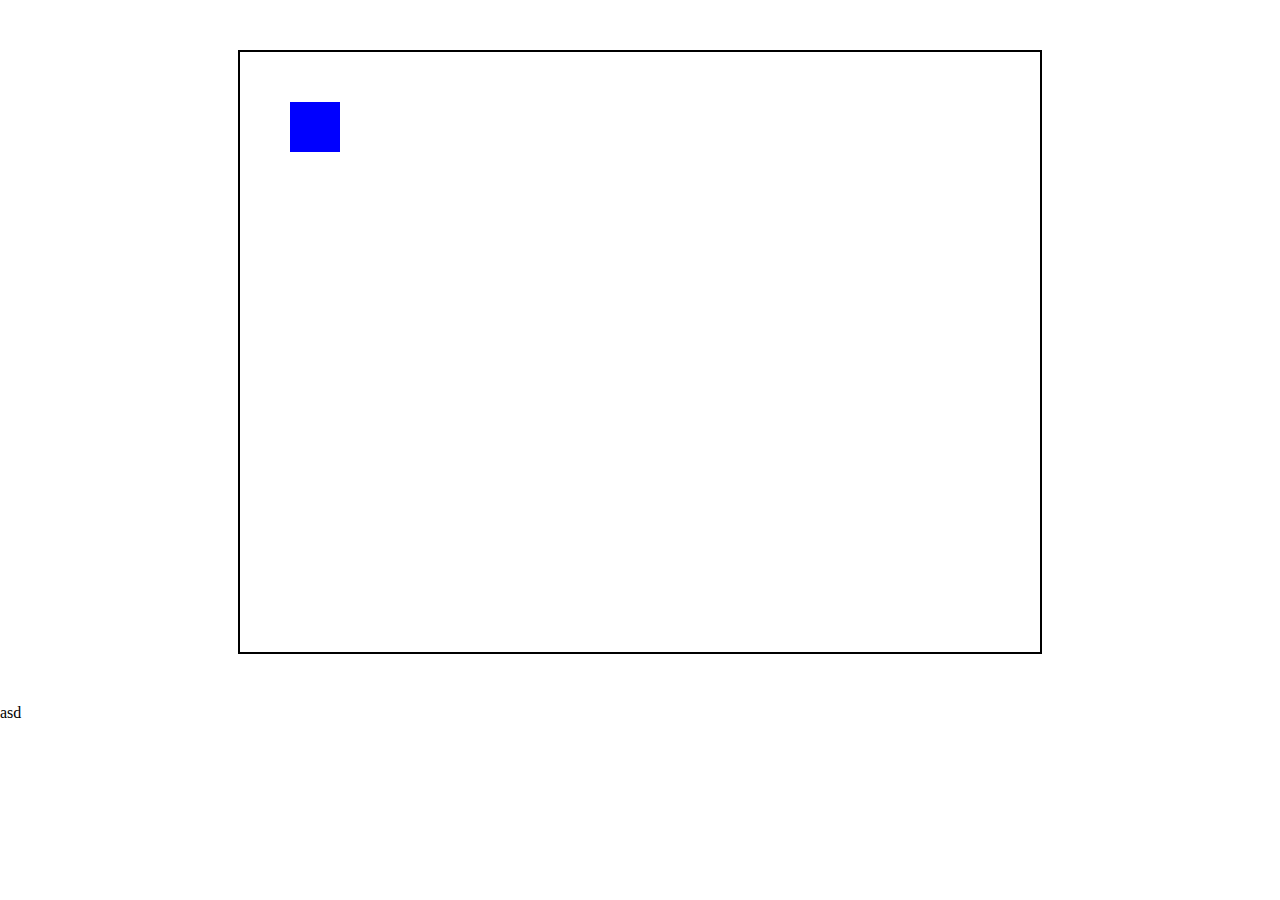
<file: CRM/index.html>
<!DOCTYPE html>
<html lang="es">
<head>
  <meta charset="UTF-8">
  <meta name="viewport" content="width=device-width, initial-scale=1.0">
  <title>Juego en 3ra Persona</title>
  <link rel="stylesheet" href="style.css">
</head>
<body>
  <div class="game-container">
    <div class="character" id="character"></div>
  </div>
  <script src="script.js"></script>
</body>
</html>
asd
</file>
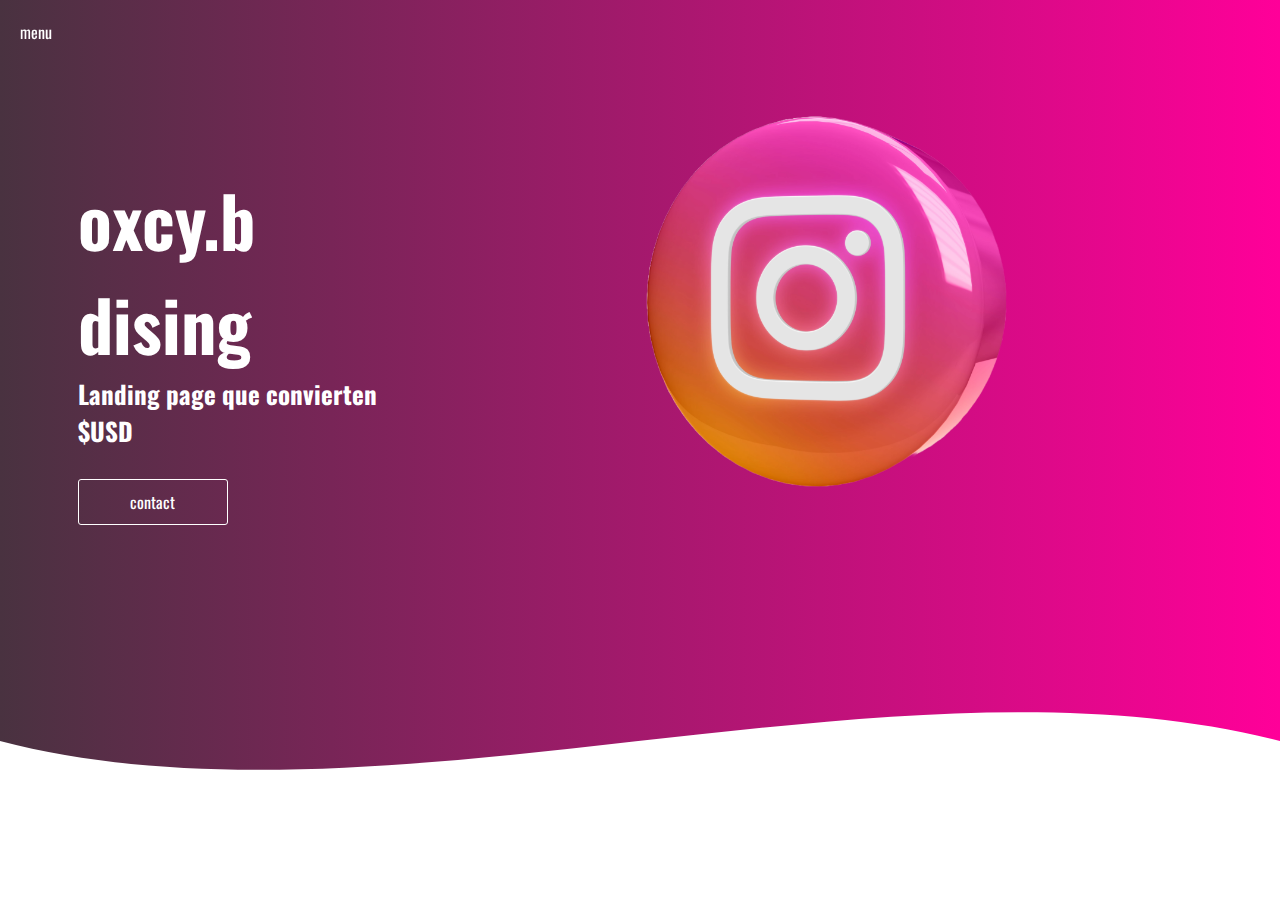
<file: landing pagefull/index.html>
<!DOCTYPE html>
<html lang="en">
<head>
    <meta charset="UTF-8">
    <meta name="viewport" content="width=device-width, initial-scale=1.0">
    <title>Landing page</title>
    <link rel="stylesheet" href="styles.css">
    <link href="https://fonts.googleapis.com/css2?family=Oswald:wght@500&display=swap" rel="stylesheet">
</head>
<body>
    <header>
        <nav>
            <a href="#" id="icono" class="icono">menu</a>
            <div class="enlaces uno" id="enlaces">
                <a href="#">inicio</a>
                <a href="#">acerca de</a>
                <a href="#">contacto</a>
            </div>
        </nav>
        <div class="container">
            <div class="textos">
                <h1>oxcy.b dising </h1>
                <h2>Landing page que convierten $USD</h2>
                <a href="#">contact</a>
            </div>
            <img src="ig.png" alt="Imagen de ejemplo">
        </div>
    </header>

    <div class="wave">
        <div style="height: 150px; overflow: hidden;" >
                <svg viewBox="0 0 500 150" preserveAspectRatio="none" style="height: 100%; width: 100%;">
                <path d="M0.00,49.98 C149.99,150.00 349.20,-49.98 500.00,49.98 L500.00,150.00 L0.00,150.00 Z" style="stroke: none; fill: #fff;">
                </path></svg></div>
    </div>
    <script src="script.js"></script>

    
</body>
</html>
</file>
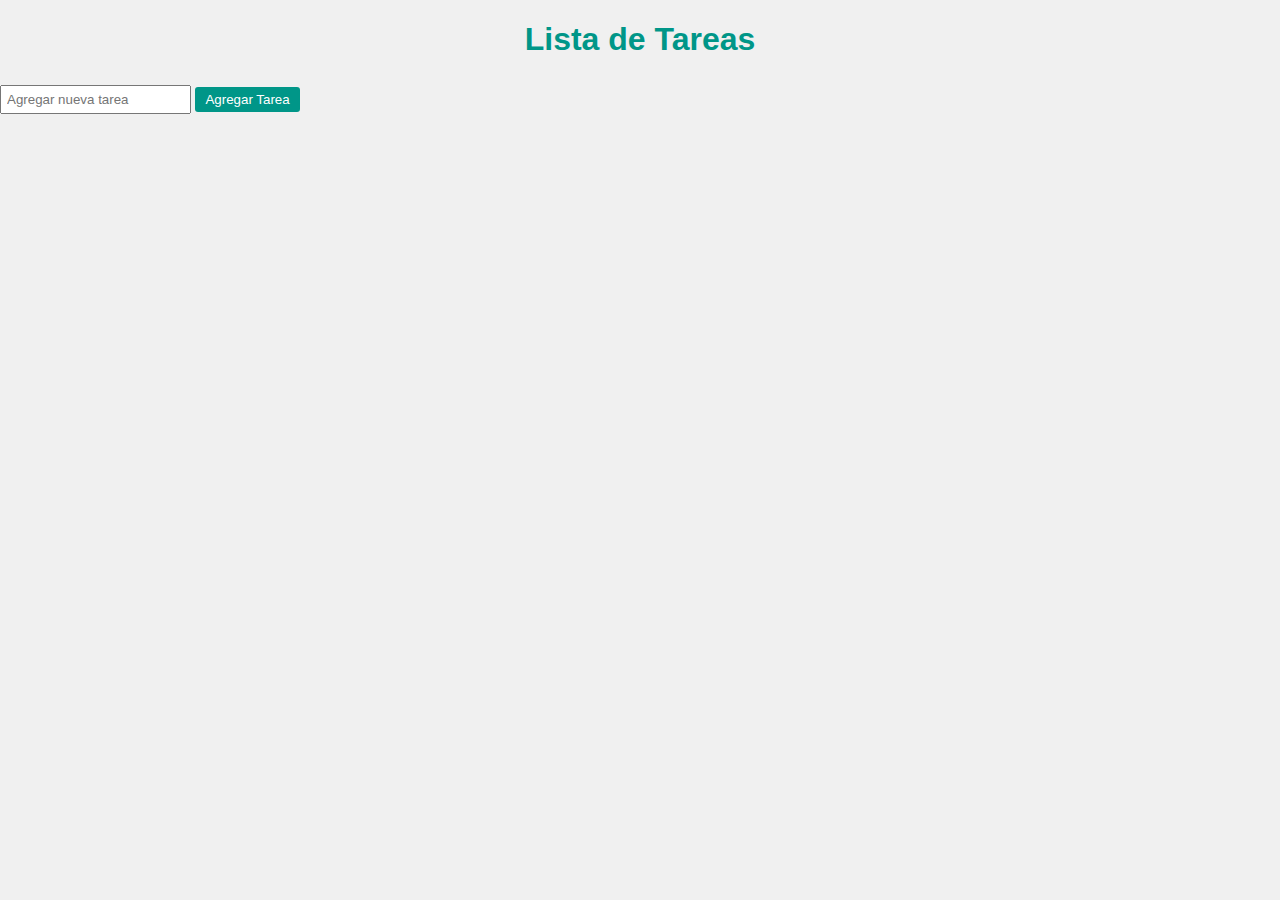
<file: lista tareas/index.html>
<!DOCTYPE html>
<html lang="en">
<head>
    <meta charset="UTF-8">
    <meta name="viewport" content="width=device-width, initial-scale=1.0">
    <title>Lista de Tareas</title>
    <script src="script.js"></script>
    <link rel="stylesheet" type="text/css" href="styles.css">


</head>
<body>
    <h1>Lista de Tareas</h1>
    <ul id="task-list"></ul>
    <input type="text" id="new-task" placeholder="Agregar nueva tarea">
    <button onclick="addTask()">Agregar Tarea</button>
</body>
</html>
</file>
<file: CRM/style.css>
body {
    margin: 0;
    overflow: hidden;
  }
  
  .game-container {
    width: 800px;
    height: 600px;
    margin: 50px auto;
    border: 2px solid #000;
    position: relative;
  }
  
  .character {
    width: 50px;
    height: 50px;
    background-color: blue;
    position: absolute;
  }
</file>
<file: landing pagefull/styles.css>
* {
    margin: 0;
    padding: 0;
    box-sizing: border-box;
}

body {
    font-family: 'Oswald', sans-serif;
}

nav {
    position: fixed;
    top: 20px;
    left: 20px;
    display: flex;
    justify-content: flex-start;
}
nav a{
    color: #fff;
    text-decoration: none;
}

.icono{
    display: block;
    z-index: 10000;
    animation: moverizquieda 1s ease-in;
}

header {
    background: #FF0099;  /* fallback for old browsers */
    background: -webkit-linear-gradient(to right, #493240, #FF0099);  /* Chrome 10-25, Safari 5.1-6 */
    background: linear-gradient(to right, #493240, #FF0099); /* W3C, IE 10+/ Edge, Firefox 16+, Chrome 26+, Opera 12+, Safari 7+ */
    height: auto;
    padding: 48px;
    width: 100%;
}

.container {
    width: 95%;
    max-width: 1200px;
    display: flex;
    align-items: center;
    margin: auto;
    justify-content: space-around;
}

.textos {
    width: 50%;
    color: #fff;
}

.textos h1 {
    font-size: 100px;
    animation: moverderecha 1s ease-in;
}

.textos h2 {
    font-size: 20px;
    animation: moverizquierda 1s ease-in;
}

.textos a {
    display: inline-block;
    color: #fff;
    font-weight: 400;
    text-decoration: none;
    padding-right: 20px; /* Aquí corregí el lugar donde debería ir esta regla */
    margin-top: 30px;
    border: 1px solid #fff;
    width: 150px;
    border-radius: 3px;
    text-align: center;
    padding: 10px 0;
    animation: moverarriba 1s ease-in;
}

img {
    margin-left: 0; /* Aquí deberías poner el valor específico que desees, como 10px, por ejemplo */
    max-width: 70%;
    object-fit: cover;
    animation: arriba 1s ease-in;
}

.wave {
    height: 100px;
    width: 100%;
    background: #FF0099;  /* fallback for old browsers */
    background: -webkit-linear-gradient(to right, #493240, #FF0099);  /* Chrome 10-25, Safari 5.1-6 */
    background: linear-gradient(to right, #493240, #FF0099); /* W3C, IE 10+/ Edge, Firefox 16+, Chrome 26+, Opera 12+, Safari 7+ */
}
.enlaces{
    position: fixed;
    display: flex;
    top: 0;
    background: #000;
    justify-content: space-around;
    align-items: center;
    height: 100vh;
    left: 0;
    flex-direction: column;
    width: 100%;
    transition: all 1s ease;
    background: #1D2671;  /* fallback for old browsers */
background: -webkit-linear-gradient(to left, #C33764, #1D2671);  /* Chrome 10-25, Safari 5.1-6 */
background: linear-gradient(to left, #C33764, #1D2671); /* W3C, IE 10+/ Edge, Firefox 16+, Chrome 26+, Opera 12+, Safari 7+ */

}

.uno {
      -webkit-clip-path: circle(0% at 0 0);
      clip-path: circle(0% at 0 0);
}
.dos {
    -webkit-clip-path: circle(150% at 0 0);
    clip-path: circle(150% at 0 0);
}
    @keyframes moverizquierda{
        0%{
            opacity: 0;
            transform: translatex(-100px);
        }
         100%{
            opacity: 1;
            translate: (0);
         }
    }
    @keyframes moverderecha{
        0%{
            opacity: 0;
            transform: translatex(100px);
        }
         100%{
            opacity: 1;
            translate: (0);
         }
    }
    @keyframes moverarriba{
        0%{
            opacity: 0;
            transform: translateY(-100px);
        }
         100%{
            opacity: 1;
            translate: (0);
         }
    } 
    @keyframes arriba {
        from {
            opacity: 1;
            transform: translateY(100%);
        }
        to {
            opacity: 0;
            transform: translateY(0%);
        }
    }
    
    
        @media screen and (max-width: 1000PX) {
        img{
            height: 400px;
        }
    }
     
        @media screen and (max-width: 800PX) {
        img{
        height: 370px;
    }
    }
        .textos h1{
        font-size: 70px;
     }
        .textos h2{
        font-size: 25px;
     }
        @media screen and (max-width: 700PX) {
        img{
        height: 250px;
    }
        .textos h1{
        font-size: 70px;
     }
        .textos h2{
        font-size: 25px;
     }
    }
    
     @media screen and (max-width: 800PX){
        .container{
            width: 100%;
            flex-wrap: wrap;
            justify-content: center;
        }
        img{   
        height: 370px;
    }
        .textos h1{
        font-size: 60px;
     }
        .textos h2{
        font-size: 25px;
     }
    }
        
     @media screen and (max-width: 340PX){
        .container{
            width: 100%;
            flex-wrap: wrap-reverse;
            justify-content: center;
        }
        img{   
        height: 160px;
    }
        .textos h1{
        font-size: 35px;
     }
     .textos a{
        width: 120px;
     }
        .textos h2{
        font-size: 15px;
     }
    }
</file>
<file: lista tareas/styles.css>
body {
    font-family: 'Arial', sans-serif;
    background-color: #f0f0f0;
    margin: 0;
    padding: 0;
}

h1 {
    text-align: center;
    color: #009688; /* Verde agua */
}

#task-list {
    list-style-type: none;
    padding: 0;
}

li {
    background-color: #ffffff;
    margin: 5px 0;
    padding: 10px;
    border-radius: 5px;
    display: flex;
    justify-content: space-between;
}

button {
    background-color: #009688;
    color: #ffffff;
    border: none;
    padding: 5px 10px;
    cursor: pointer;
    border-radius: 3px;
    transition: background-color 0.3s;
}

button:hover {
    background-color: #00796b; /* Verde agua más oscuro al pasar el mouse */
}

#new-task {
    padding: 5px;
    margin: 5px 0;
}

/* Escala de grises para tareas completadas */
li.completed {
    background-color: #f0f0f0;
}
</file>
